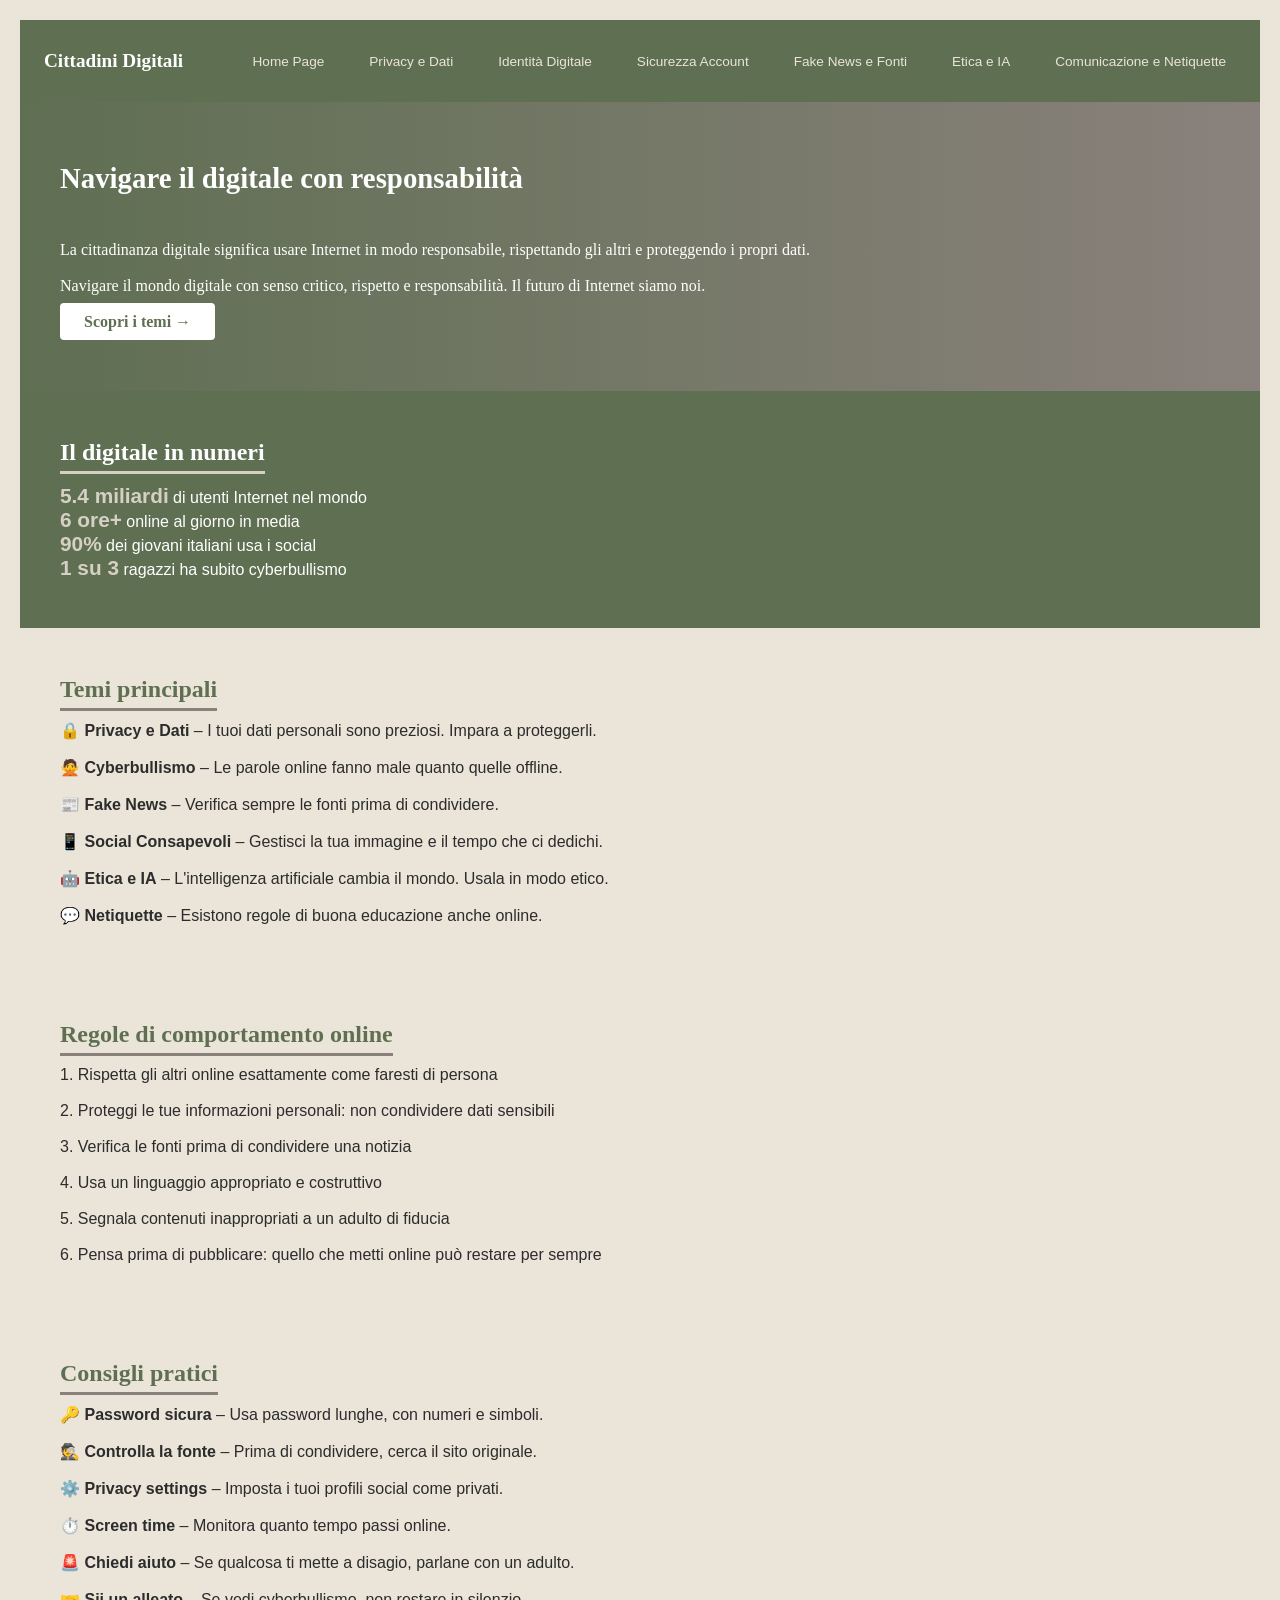
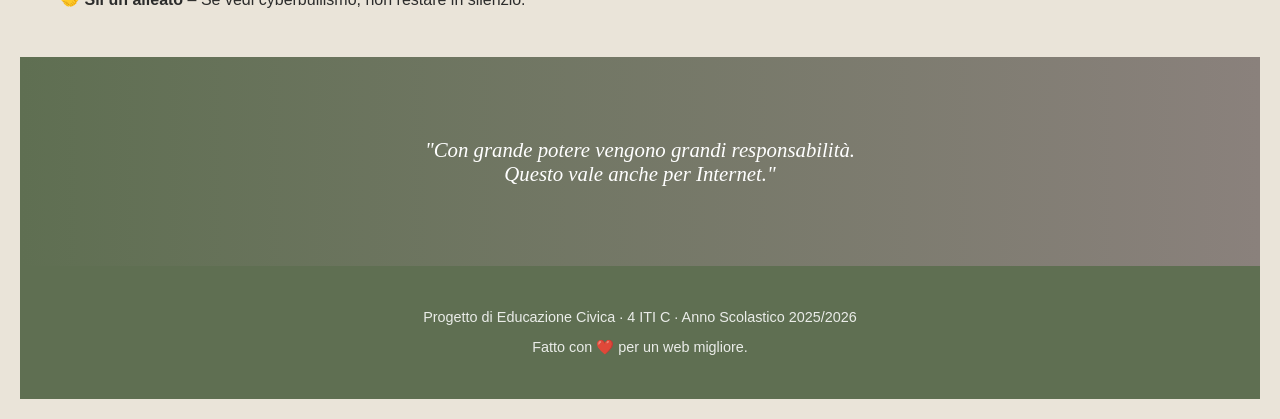
<file: index.html>
<!DOCTYPE html>
<html lang="it">

<head>
  <meta charset="UTF-8">
  <title>Cittadini Digitali</title>
  <link rel="stylesheet" href="style.css">
</head>

<body>

  <!--NAVBAR -->
  <nav class="navbar">
    <h1 class="logo">Cittadini Digitali</h1>
    <ul class="nav-links">
      <li><a href="index.html">Home Page</a></li>
      <li><a href="privacy.html">Privacy e Dati</a></li>
      <li><a href="identita.html">Identità Digitale</a></li>
      <li><a href="sicurezza.html">Sicurezza Account</a></li>
      <li><a href="fakenews.html">Fake News e Fonti</a></li>
      <li><a href="etica-ia.html">Etica e IA</a></li>
      <li><a href="comunicazione.html">Comunicazione e Netiquette</a></li>
    </ul>
  </nav>
  </header>

  <main>
    <!-- HERO -->
    <p class="hero" id="hero">
      <strong class="hero-titolo">Navigare il digitale con responsabilità</strong><br><br>
      La cittadinanza digitale significa usare Internet in modo responsabile,
      rispettando gli altri e proteggendo i propri dati.<br><br>
      Navigare il mondo digitale con senso critico, rispetto e responsabilità.
      Il futuro di Internet siamo noi.<br><br>
      <a href="#temi" class="bottone">Scopri i temi →</a>
    </p>

    <!-- STATISTICHE -->
    <p class="sezione verde" id="statistiche">
      <strong class="titolo-bianco">Il digitale in numeri</strong><br><br>
      <strong class="numero">5.4 miliardi</strong> di utenti Internet nel mondo<br>
      <strong class="numero">6 ore+</strong> online al giorno in media<br>
      <strong class="numero">90%</strong> dei giovani italiani usa i social<br>
      <strong class="numero">1 su 3</strong> ragazzi ha subito cyberbullismo
    </p>

    <!-- TEMI -->
    <p class="sezione" id="temi">
      <strong class="titolo">Temi principali</strong><br><br>
      🔒 <strong>Privacy e Dati</strong> – I tuoi dati personali sono preziosi. Impara a proteggerli.<br><br>
      🙅 <strong>Cyberbullismo</strong> – Le parole online fanno male quanto quelle offline.<br><br>
      📰 <strong>Fake News</strong> – Verifica sempre le fonti prima di condividere.<br><br>
      📱 <strong>Social Consapevoli</strong> – Gestisci la tua immagine e il tempo che ci dedichi.<br><br>
      🤖 <strong>Etica e IA</strong> – L'intelligenza artificiale cambia il mondo. Usala in modo etico.<br><br>
      💬 <strong>Netiquette</strong> – Esistono regole di buona educazione anche online.
    </p>

    <!-- REGOLE -->
    <p class="sezione grigio" id="regole">
      <strong class="titolo">Regole di comportamento online</strong><br><br>
      1. Rispetta gli altri online esattamente come faresti di persona<br><br>
      2. Proteggi le tue informazioni personali: non condividere dati sensibili<br><br>
      3. Verifica le fonti prima di condividere una notizia<br><br>
      4. Usa un linguaggio appropriato e costruttivo<br><br>
      5. Segnala contenuti inappropriati a un adulto di fiducia<br><br>
      6. Pensa prima di pubblicare: quello che metti online può restare per sempre
    </p>

    <!-- CONSIGLI -->
    <p class="sezione" id="consigli">
      <strong class="titolo">Consigli pratici</strong><br><br>
      🔑 <strong>Password sicura</strong> – Usa password lunghe, con numeri e simboli.<br><br>
      🕵️ <strong>Controlla la fonte</strong> – Prima di condividere, cerca il sito originale.<br><br>
      ⚙️ <strong>Privacy settings</strong> – Imposta i tuoi profili social come privati.<br><br>
      ⏱️ <strong>Screen time</strong> – Monitora quanto tempo passi online.<br><br>
      🚨 <strong>Chiedi aiuto</strong> – Se qualcosa ti mette a disagio, parlane con un adulto.<br><br>
      🤝 <strong>Sii un alleato</strong> – Se vedi cyberbullismo, non restare in silenzio.
    </p>

    <!-- CITAZIONE -->
    <section class="citazione">
      <p>
        "Con grande potere vengono grandi responsabilità.<br />
        Questo vale anche per Internet."
      </p>
    </section>

  </main>

  <!-- FOOTER -->
  <footer class="footer" id="contatti">
    <div class="footer-inner">
      <p class="footer-sub">Progetto di Educazione Civica · 4 ITI C · Anno Scolastico 2025/2026</p>
      <p class="footer-copy">Fatto con ❤️ per un web migliore.</p>
    </div>
  </footer>

</body>

</html>
</file>
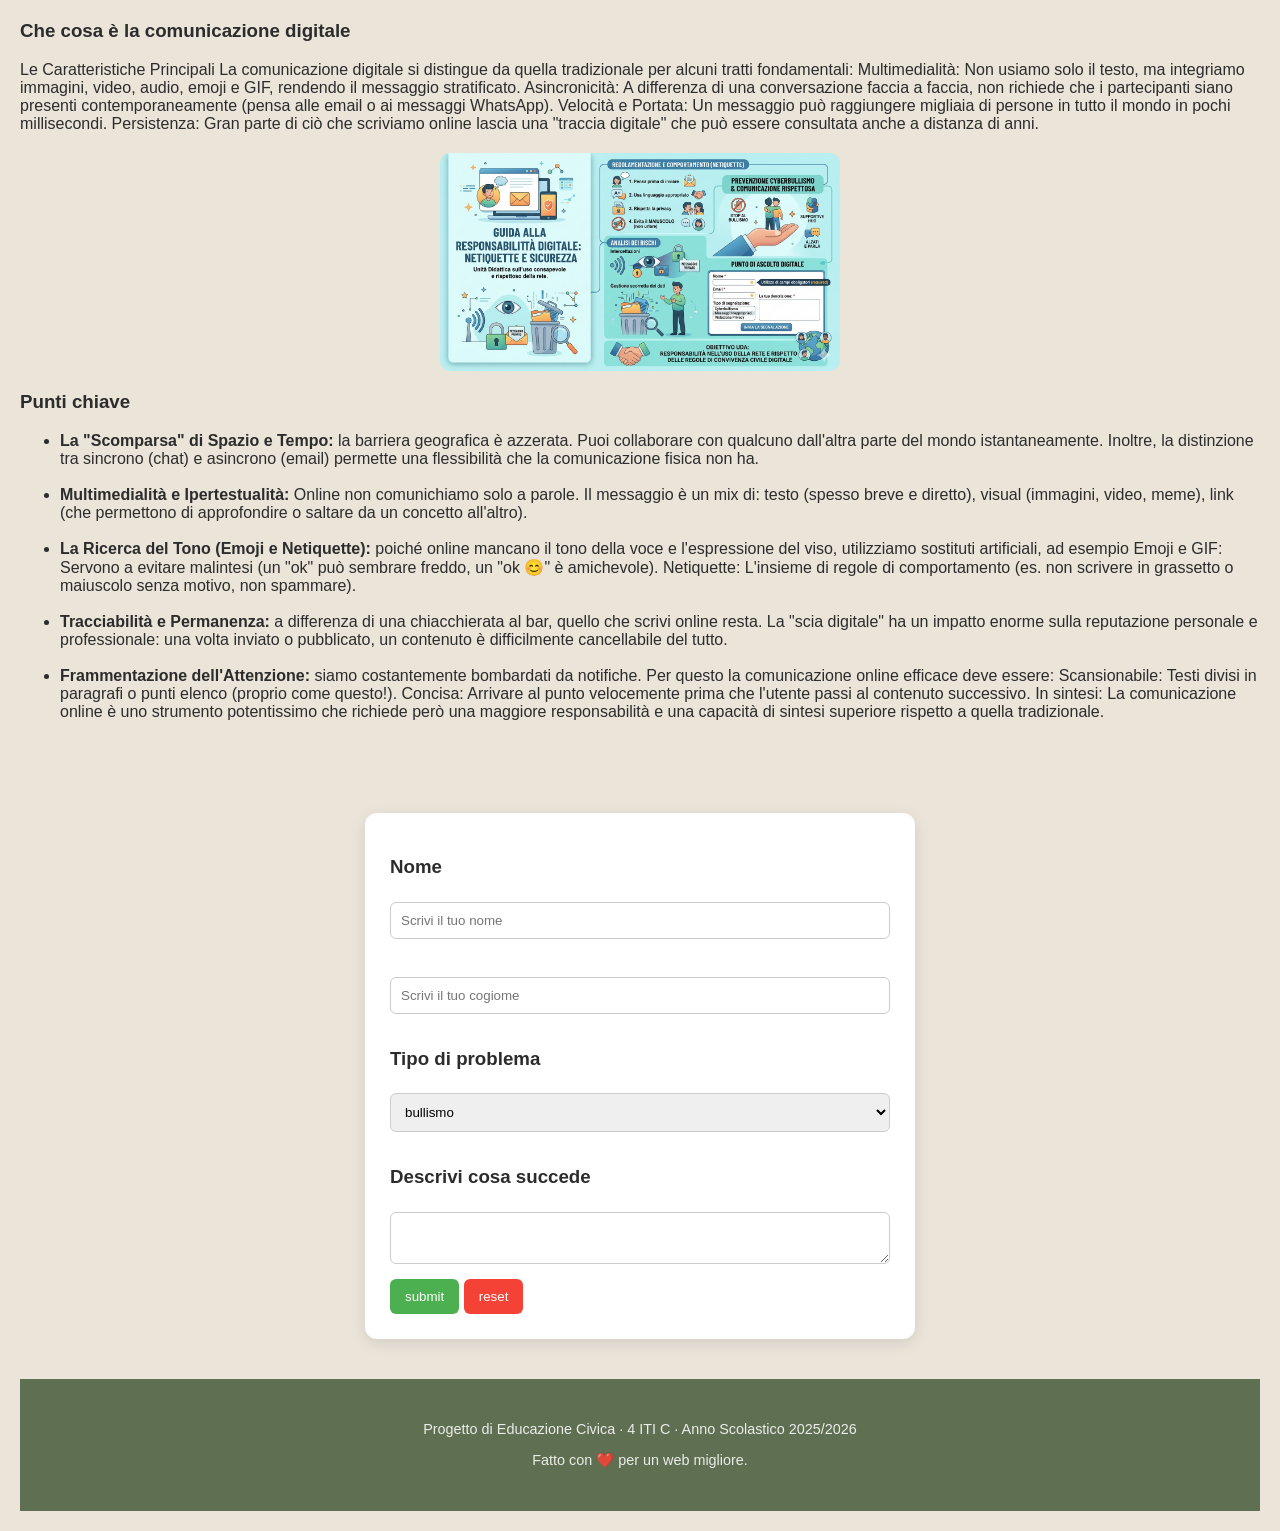
<file: comunicazione.html>
<html>

<head>
  <link rel="stylesheet" href="style.css">
</head>
<h3>Che cosa è la comunicazione digitale</h3>
<p>Le Caratteristiche Principali
  La comunicazione digitale si distingue da quella tradizionale per alcuni tratti fondamentali:

  Multimedialità: Non usiamo solo il testo, ma integriamo immagini, video, audio, emoji e GIF, rendendo il messaggio
  stratificato.

  Asincronicità: A differenza di una conversazione faccia a faccia, non richiede che i partecipanti siano presenti
  contemporaneamente (pensa alle email o ai messaggi WhatsApp).

  Velocità e Portata: Un messaggio può raggiungere migliaia di persone in tutto il mondo in pochi millisecondi.

  Persistenza: Gran parte di ciò che scriviamo online lascia una "traccia digitale" che può essere consultata anche a
  distanza di anni.</p>

<img src="img.png">

<h3>Punti chiave</h3>
<ul>
  <li><b>La "Scomparsa" di Spazio e Tempo: </b> la barriera geografica è azzerata. Puoi collaborare con qualcuno
    dall'altra parte del mondo istantaneamente. Inoltre, la distinzione tra sincrono (chat) e asincrono (email) permette
    una flessibilità che la comunicazione fisica non ha.</li><br>
  <li><b> Multimedialità e Ipertestualità:</b> Online non comunichiamo solo a parole. Il messaggio è un mix di: testo
    (spesso breve e diretto), visual (immagini, video, meme), link (che permettono di approfondire o saltare da un
    concetto all'altro).</li><br>
  <li><b> La Ricerca del Tono (Emoji e Netiquette):</b> poiché online mancano il tono della voce e l'espressione del
    viso, utilizziamo sostituti artificiali, ad esempio Emoji e GIF: Servono a evitare malintesi (un "ok" può sembrare
    freddo, un "ok 😊" è amichevole).

    Netiquette: L'insieme di regole di comportamento (es. non scrivere in grassetto o maiuscolo senza motivo, non
    spammare).</li><br>
  <li><b>Tracciabilità e Permanenza: </b> a differenza di una chiacchierata al bar, quello che scrivi online resta. La
    "scia digitale" ha un impatto enorme sulla reputazione personale e professionale: una volta inviato o pubblicato, un
    contenuto è difficilmente cancellabile del tutto.</li><br>
  <li><b>Frammentazione dell'Attenzione: </b> siamo costantemente bombardati da notifiche. Per questo la comunicazione
    online efficace deve essere:

    Scansionabile: Testi divisi in paragrafi o punti elenco (proprio come questo!).

    Concisa: Arrivare al punto velocemente prima che l'utente passi al contenuto successivo.

    In sintesi: La comunicazione online è uno strumento potentissimo che richiede però una maggiore responsabilità e una
    capacità di sintesi superiore rispetto a quella tradizionale.</li><br>
</ul>
<br>

<form>
  <h3>Nome</h3>
  <input type="text" name="nome" required placeholder="Scrivi il tuo nome"><br><br>
  <input type="text" name="cognome" required placeholder="Scrivi il tuo cogiome"><br>

  <h3>Tipo di problema</h3>
  <select name="motivo" required>
    <option value="bullismo">bullismo</option>
    <option value="privato">privato</option>
    <option value="altro">altro</option>
  </select>

  <h3>Descrivi cosa succede</h3>
  <textarea name="messaggio" required></textarea><br>
  <button type="submit">submit</button>
  <button type="reset">reset</button>

  <br>



</form>

<!-- FOOTER -->
<footer class="footer" id="contatti">
  <div class="footer-inner">
    <p class="footer-sub">Progetto di Educazione Civica · 4 ITI C · Anno Scolastico 2025/2026</p>
    <p class="footer-copy">Fatto con ❤️ per un web migliore.</p>
  </div>
</footer>

</html>
</file>
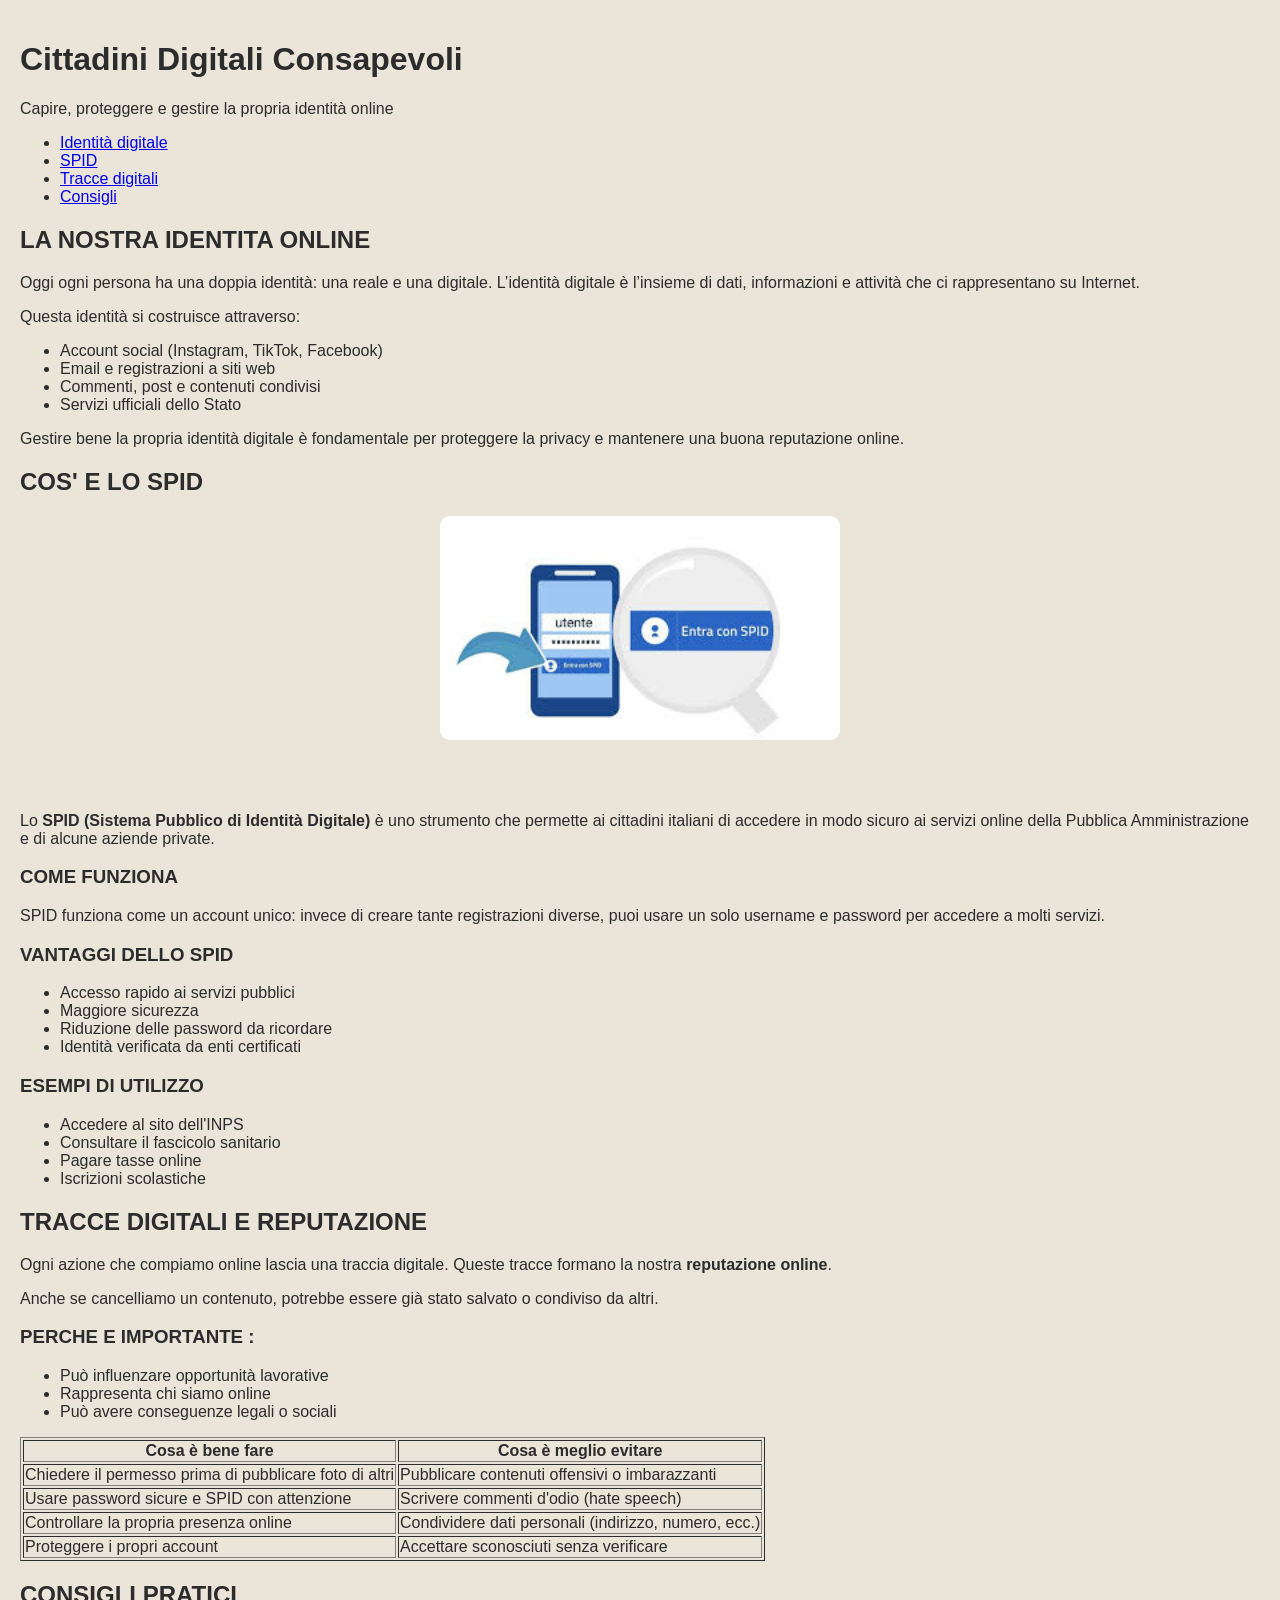
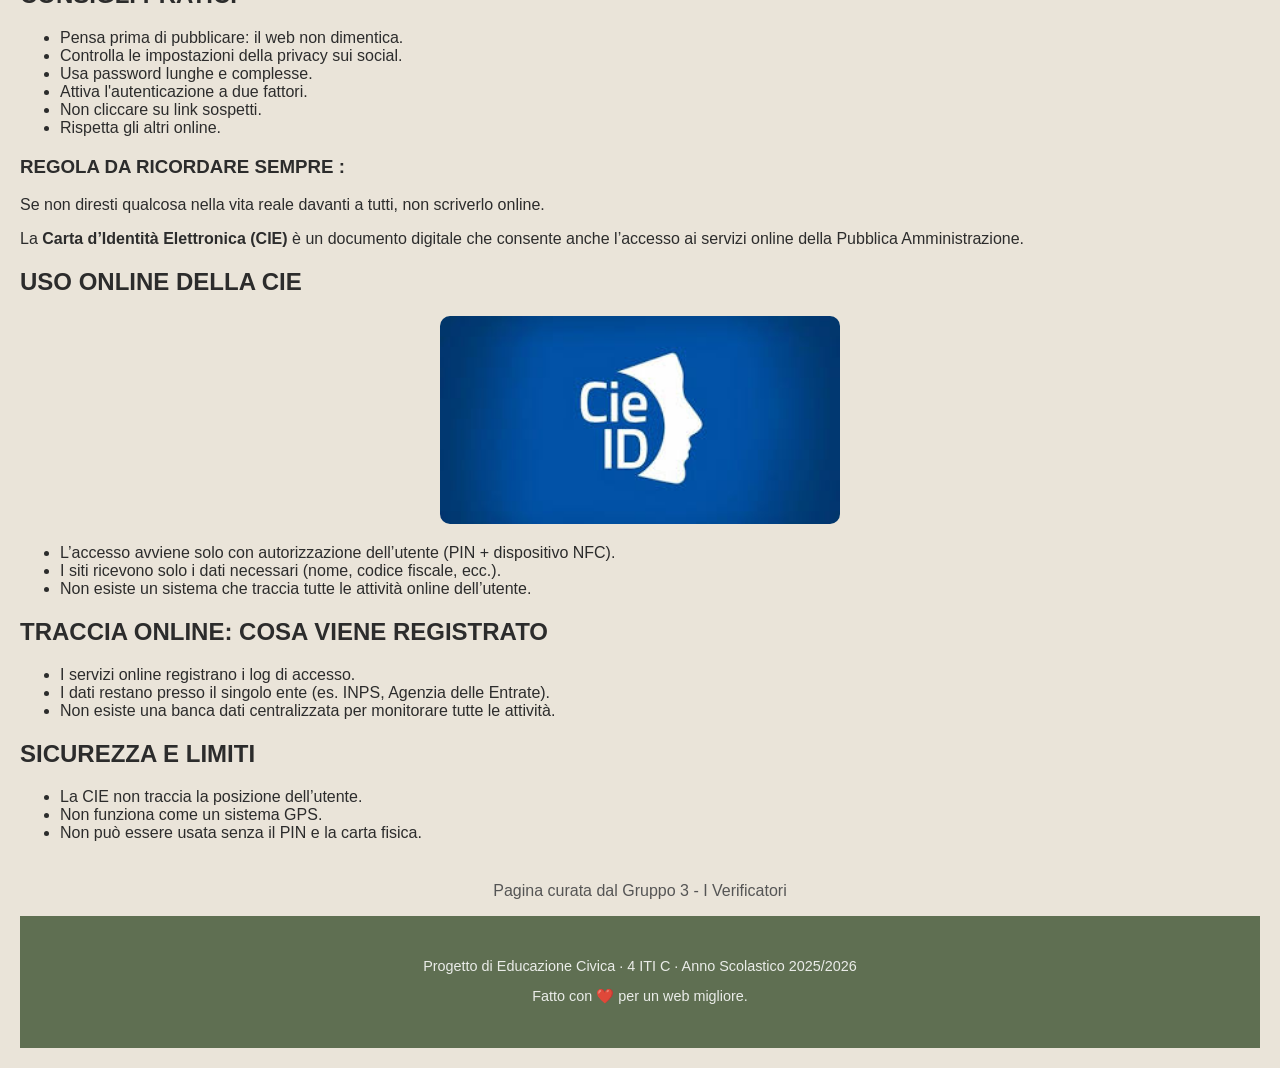
<file: identita.html>
<!DOCTYPE html>
<html lang="it">

<head>
    <meta charset="UTF-8">
    <meta name="viewport" content="width=device-width, initial-scale=1.0">
    <title>Identità Digitale - Gruppo 3</title>
    <link rel="stylesheet" href="style.css">
</head>

<body>

    <header>
        <h1>Cittadini Digitali Consapevoli</h1>
        <p>Capire, proteggere e gestire la propria identità online</p>
    </header>

    <nav>
        <ul>
            <li><a href="#identita">Identità digitale</a></li>
            <li><a href="#spid">SPID</a></li>
            <li><a href="#tracce">Tracce digitali</a></li>
            <li><a href="#consigli">Consigli</a></li>
        </ul>
    </nav>

    <main>

        <!-- IDENTITÀ DIGITALE -->
        <section id="identita">
            <h2>LA NOSTRA IDENTITA ONLINE </h2>

            <p>
                Oggi ogni persona ha una doppia identità: una reale e una digitale.
                L’identità digitale è l’insieme di dati, informazioni e attività che ci rappresentano su Internet.
            </p>

            <p>
                Questa identità si costruisce attraverso:
            </p>

            <ul>
                <li>Account social (Instagram, TikTok, Facebook)</li>
                <li>Email e registrazioni a siti web</li>
                <li>Commenti, post e contenuti condivisi</li>
                <li>Servizi ufficiali dello Stato</li>
            </ul>

            <p>
                Gestire bene la propria identità digitale è fondamentale per proteggere la privacy e mantenere una buona
                reputazione online.
            </p>
        </section>


        <!-- SPID -->
        <section id="spid">
            <h2>COS' E LO SPID</h2>


            <img
                src="[data-uri] ">
            <br> </br>

            <p>
                Lo <strong>SPID (Sistema Pubblico di Identità Digitale)</strong> è uno strumento che permette ai
                cittadini italiani di accedere
                in modo sicuro ai servizi online della Pubblica Amministrazione e di alcune aziende private.
            </p>

            <h3>COME FUNZIONA </h3>
            <p>
                SPID funziona come un account unico: invece di creare tante registrazioni diverse, puoi usare un solo
                username e password
                per accedere a molti servizi.
            </p>

            <h3>VANTAGGI DELLO SPID</h3>
            <ul>
                <li>Accesso rapido ai servizi pubblici</li>
                <li>Maggiore sicurezza</li>
                <li>Riduzione delle password da ricordare</li>
                <li>Identità verificata da enti certificati</li>
            </ul>


            <h3>ESEMPI DI UTILIZZO</h3>
            <ul>
                <li>Accedere al sito dell'INPS</li>
                <li>Consultare il fascicolo sanitario</li>
                <li>Pagare tasse online</li>
                <li>Iscrizioni scolastiche</li>
            </ul>
        </section>


        <!-- TRACCE DIGITALI -->
        <section id="tracce">
            <h2>TRACCE DIGITALI E REPUTAZIONE</h2>

            <p>
                Ogni azione che compiamo online lascia una traccia digitale. Queste tracce formano la nostra
                <strong>reputazione online</strong>.
            </p>

            <p>
                Anche se cancelliamo un contenuto, potrebbe essere già stato salvato o condiviso da altri.
            </p>

            <h3>PERCHE E IMPORTANTE :</h3>
            <ul>
                <li>Può influenzare opportunità lavorative</li>
                <li>Rappresenta chi siamo online</li>
                <li>Può avere conseguenze legali o sociali</li>
            </ul>

            <table border="1">
                <tr>
                    <th>Cosa è bene fare</th>
                    <th>Cosa è meglio evitare</th>
                </tr>

                <tr>
                    <td>Chiedere il permesso prima di pubblicare foto di altri</td>
                    <td>Pubblicare contenuti offensivi o imbarazzanti</td>
                </tr>

                <tr>
                    <td>Usare password sicure e SPID con attenzione</td>
                    <td>Scrivere commenti d'odio (hate speech)</td>
                </tr>

                <tr>
                    <td>Controllare la propria presenza online</td>
                    <td>Condividere dati personali (indirizzo, numero, ecc.)</td>
                </tr>

                <tr>
                    <td>Proteggere i propri account</td>
                    <td>Accettare sconosciuti senza verificare</td>
                </tr>
            </table>
        </section>


        <!-- CONSIGLI -->
        <section id="consigli">
            <h2>CONSIGLI PRATICI </h2>

            <ul>
                <li>Pensa prima di pubblicare: il web non dimentica.</li>
                <li>Controlla le impostazioni della privacy sui social.</li>
                <li>Usa password lunghe e complesse.</li>
                <li>Attiva l'autenticazione a due fattori.</li>
                <li>Non cliccare su link sospetti.</li>
                <li>Rispetta gli altri online.</li>
            </ul>

            <h3>REGOLA DA RICORDARE SEMPRE :</h3>
            <p>
                Se non diresti qualcosa nella vita reale davanti a tutti, non scriverlo online.
            </p>
        </section>



        <p>
            La <strong>Carta d’Identità Elettronica (CIE)</strong> è un documento digitale che consente
            anche l’accesso ai servizi online della Pubblica Amministrazione.
        </p>

        <h2>USO ONLINE DELLA CIE</h2>

        <img
            src="[data-uri]">
        <ul>

            <li>L’accesso avviene solo con autorizzazione dell’utente (PIN + dispositivo NFC).</li>
            <li>I siti ricevono solo i dati necessari (nome, codice fiscale, ecc.).</li>
            <li>Non esiste un sistema che traccia tutte le attività online dell’utente.</li>
        </ul>

        <h2>TRACCIA ONLINE: COSA VIENE REGISTRATO</h2>

        <ul>
            <li>I servizi online registrano i log di accesso.</li>
            <li>I dati restano presso il singolo ente (es. INPS, Agenzia delle Entrate).</li>
            <li>Non esiste una banca dati centralizzata per monitorare tutte le attività.</li>

        </ul>


        <h2>SICUREZZA E LIMITI</h2>

        <ul>
            <li>La CIE non traccia la posizione dell’utente.</li>
            <li>Non funziona come un sistema GPS.</li>
            <li>Non può essere usata senza il PIN e la carta fisica.</li>
        </ul>





    </main>

    <footer>
        <p>Pagina curata dal Gruppo 3 - I Verificatori</p>
    </footer>

    <!-- FOOTER -->
    <footer class="footer" id="contatti">
        <div class="footer-inner">
            <p class="footer-sub">Progetto di Educazione Civica · 4 ITI C · Anno Scolastico 2025/2026</p>
            <p class="footer-copy">Fatto con ❤️ per un web migliore.</p>
        </div>
    </footer>

</body>

</html>
</file>
<file: style.css>
body {
  font-family: Arial, sans-serif;
  margin: 0;
  padding: 20px;
  background-color: #eae4d9;  /* sabbia *//* mantieni questo */
  color: #2c2c2c;
}



/* NAV LINKS IN ORIZZONTALE */
.nav-links {
  list-style: none;       /* toglie i puntini */
  display: flex;          /* mette in riga */
  gap: 15px;              /* spazio tra link */
  margin: 0;
  padding: 0;
}

/* opzionale: allinea navbar meglio */
.navbar {
  display: flex;
  align-items: center;
  justify-content: space-between;
}

.nav-links a {
  padding: 6px 10px;
  border-radius: 4px;
}

.nav-links a:hover {
  background-color: rgba(255,255,255,0.2);
}



/* NAVBAR */
.navbar {
  background-color: #5f6f52;
  /* verde oliva scuro */
  color: white;
  padding: 14px 24px;
  margin: 0;
}

.logo {
  font-family: Georgia, serif;
  font-size: 1.2rem;
  color: white;
  margin-right: 16px;
}

.navbar a {
  color: #eae4d9;
  text-decoration: none;
  font-size: 0.85rem;
  margin-left: 10px;
}

.navbar a:hover {
  text-decoration: underline;
}

/* HERO */
.hero {
  background-image: linear-gradient(to right, #5f6f52, #8a817c);
  color: white;
  font-family: Georgia, serif;
  padding: 60px 40px;
  margin: 0;
}

.hero-titolo {
  font-size: 1.8rem;
  display: block;
  margin-bottom: 10px;
}

/* BOTTONE */
.bottone {
  background-color: white;
  color: #5f6f52;
  padding: 10px 24px;
  text-decoration: none;
  font-weight: bold;
  border-radius: 4px;
}

.bottone:hover {
  background-color: #ddd8cf;
}

/* SEZIONI */
.sezione {
  padding: 48px 40px;
  margin: 0;
}

.sezione.verde {
  background-color: #5f6f52;
  color: white;
}

.sezione.grigio {
  background-color: #eae4d9;
}

/* TITOLI SEZIONE */
.titolo {
  font-family: Georgia, serif;
  font-size: 1.5rem;
  color: #5f6f52;
  border-bottom: 3px solid #8a817c;
  padding-bottom: 6px;
}

.titolo-bianco {
  font-family: Georgia, serif;
  font-size: 1.5rem;
  color: white;
  border-bottom: 3px solid #d6d0c4;
  padding-bottom: 6px;
}

/* NUMERI STATISTICHE */
.numero {
  font-size: 1.3rem;
  color: #d6d0c4;
}

/* CITAZIONE */
.citazione {
  background-image: linear-gradient(to right, #5f6f52, #8a817c);
  color: white;
  font-family: Georgia, serif;
  font-style: italic;
  font-size: 1.3rem;
  text-align: center;
  padding: 60px 40px;
  margin: 0;
}

/* FOOTER */
.footer {
  background-color: #5f6f52;
  /* oliva ancora più scuro */
  color: rgba(255, 255, 255, 0.87);
  text-align: center;
  padding: 28px 20px;
  margin: 0;
  font-size: 0.9rem;
}




/* IMMAGINE */
img {
  display: block;
  max-width: 400px;
  width: 100%;
  margin: 20px auto;
  border-radius: 10px;
}

/* FORM BOX */
form {
  max-width: 500px;
  margin: 40px auto;
  padding: 25px;
  background-color: white;
  border-radius: 12px;
  box-shadow: 0 4px 15px rgba(0,0,0,0.1);
}

/* INPUT */
input, select, textarea {
  width: 100%;
  padding: 10px;
  margin-top: 5px;
  margin-bottom: 15px;
  border-radius: 6px;
  border: 1px solid #ccc;
  box-sizing: border-box;
}

/* BOTTONI */
.bottoni {
  display: flex;
  justify-content: space-between;
}

button {
  padding: 10px 15px;
  border: none;
  border-radius: 6px;
  cursor: pointer;
}

button[type="submit"] {
  background-color: #4CAF50;
  color: white;
}

button[type="reset"] {
  background-color: #f44336;
  color: white;
}

/* FOOTER */
footer {
  text-align: center;
  margin-top: 40px;
  color: #555;
}
</file>
